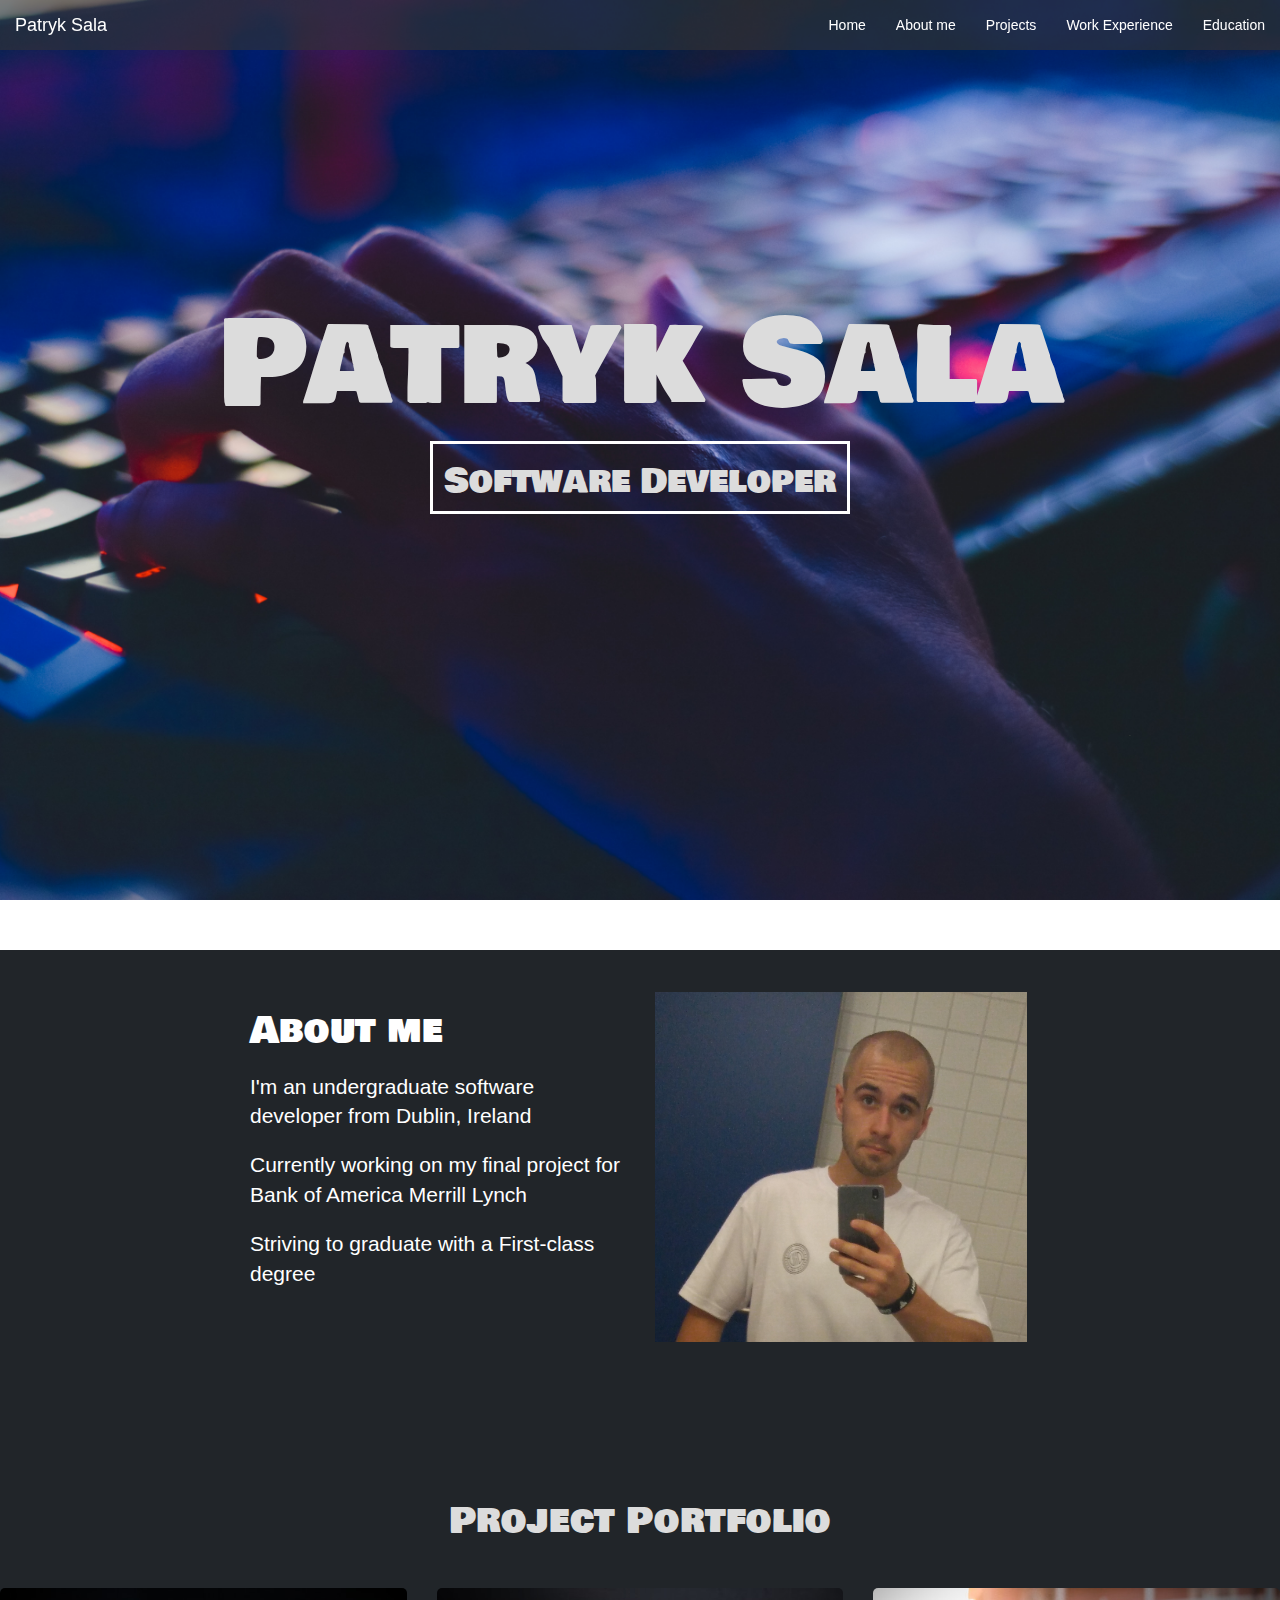
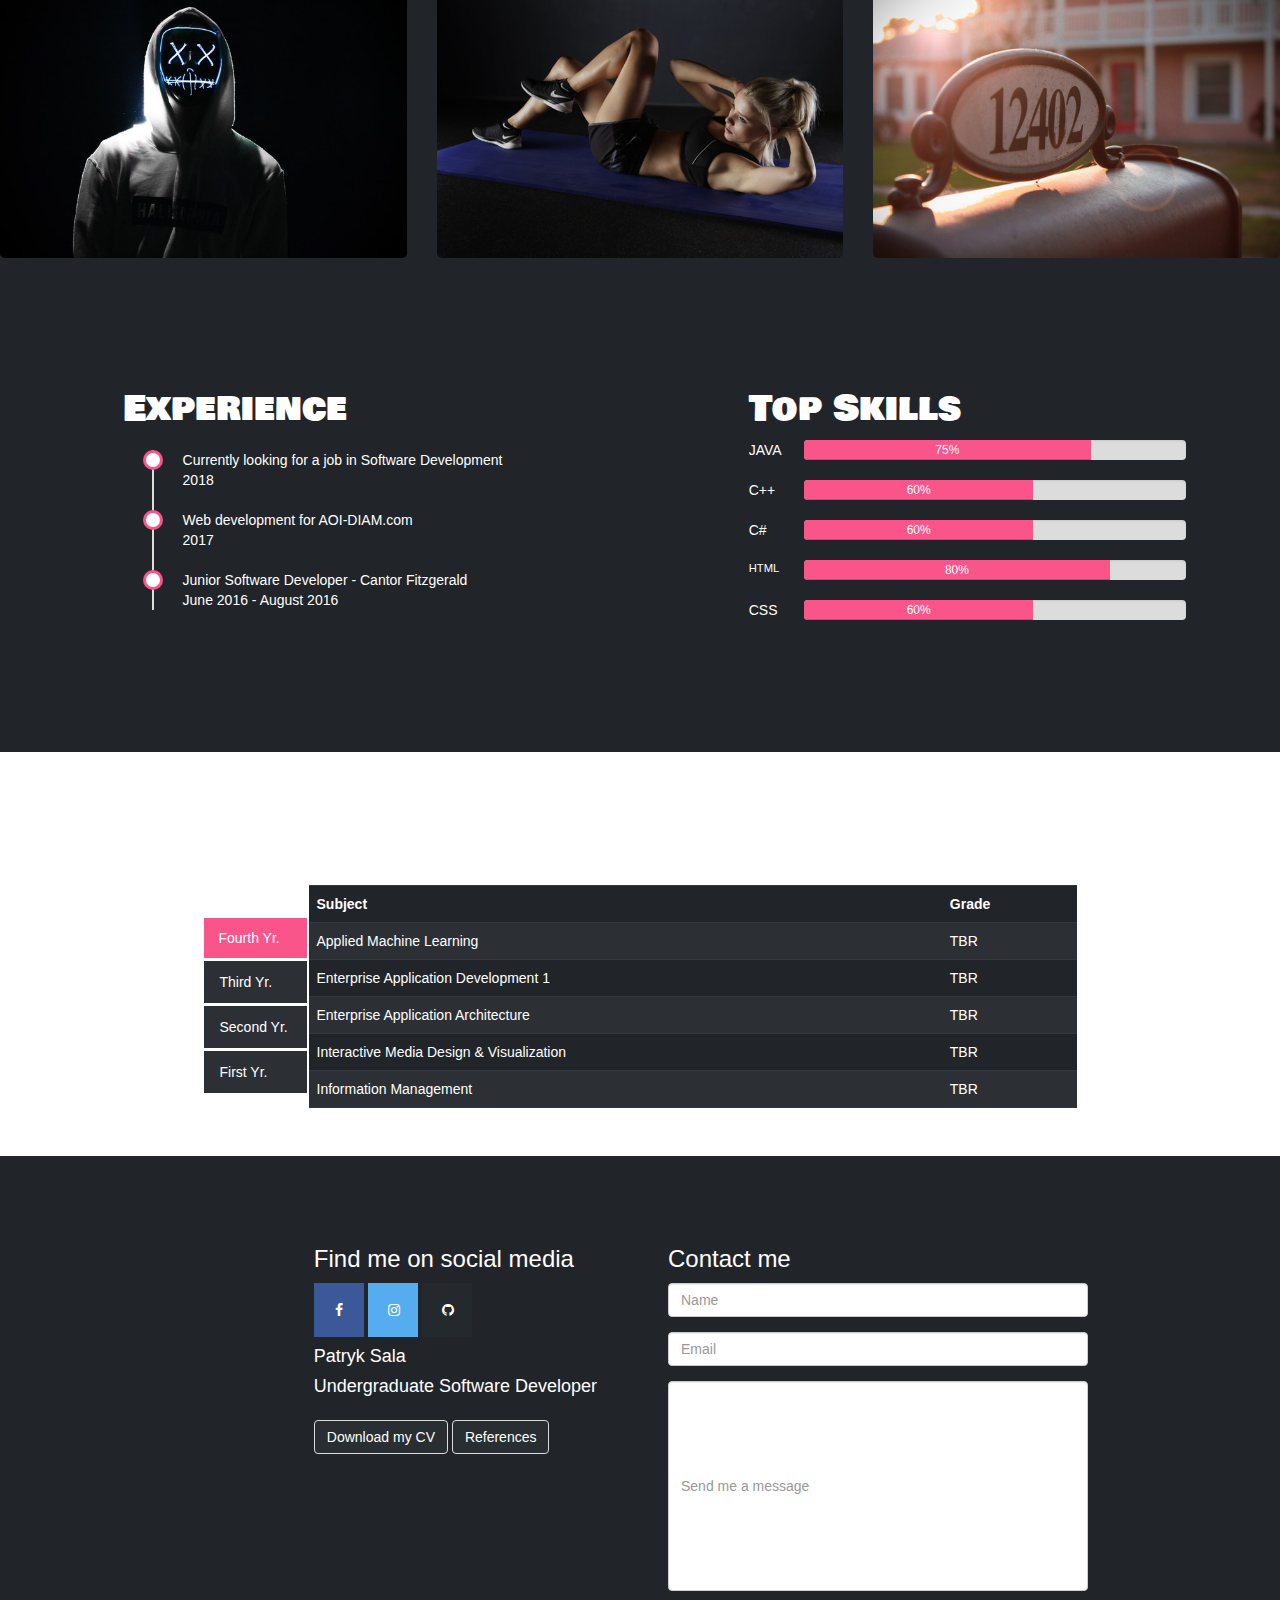
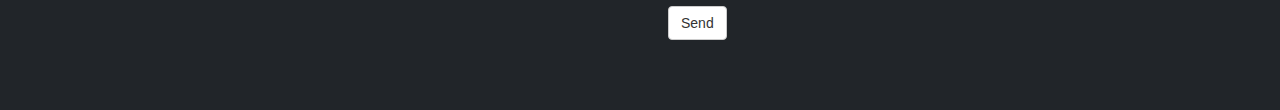
<file: index.html>
<!DOCTYPE html>
<html lang="en">

<head>
	<title>Patryk Sala - Software Developer</title>
	<meta charset="utf-8">
	<meta name="viewport" content="width=device-width, initial-scale=1">
	<link rel="stylesheet" href="style.css">
	<link rel="stylesheet" href="https://cdnjs.cloudflare.com/ajax/libs/font-awesome/4.7.0/css/font-awesome.min.css">
	<link rel="stylesheet" href="https://maxcdn.bootstrapcdn.com/bootstrap/3.3.7/css/bootstrap.min.css">
	<link href='https://fonts.googleapis.com/css?family=Bowlby One SC' rel='stylesheet'>
	<script src="https://ajax.googleapis.com/ajax/libs/jquery/3.2.1/jquery.min.js"></script>
	<script src="https://maxcdn.bootstrapcdn.com/bootstrap/3.3.7/js/bootstrap.min.js"></script>	
	<script type="text/javascript" src="myscripts.js"></script>
</head>

<body data-spy="scroll">
	<div id="headS">
		<nav class="navbar navbar-inverse navbar-fixed-top" id="mynav">
			<div class="container-fluid">
				<div class="navbar-header">
					<button type="button" class="navbar-toggle btn-sm" data-toggle="collapse" data-target="#myNavbar">
						<span class="icon-bar"></span>
						<span class="icon-bar"></span>
						<span class="icon-bar"></span>
					</button>
					<a class="navbar-brand" id="nameS" href="#">Patryk Sala</a>
				</div>

				<div class="collapse navbar-collapse" id="myNavbar">
					<ul class="nav navbar-nav navbar-right">
						<li><a href="#">Home</a></li>
						<li><a href="#abm">About me</a></li>
						<li><a href="#portf">Projects</a></li>
						<li><a href="#workexpOut">Work Experience</a></li>
						<li><a href="#edu">Education</a></li>
						<li> 
							
						</li>
					</ul>
				</div>
			</div>
		</nav>

		<div class="row">
			<div class="col-lg-12 text-center">

				<div id="intro">
					<h1> Patryk Sala</h1>
				</div>

				<div id="intro2">
					<h2> Software Developer</h2>
				</div>

			</div>
		</div>
	</div>


	<div class="row" id="abm">
		<div id="abmSc">
			<div class="col-lg-6 col-sm-6  col-xs-12 col-md-6">
				<div id="abmTxt">
					<h1> About me</h1>
					<h2 class="lead"> I'm an undergraduate software developer from Dublin, Ireland </h2>
					<p class="lead"> Currently working on my final project for Bank of America Merrill Lynch</p>
					<p class="lead"> Striving to graduate with a First-class degree </p>
				</div>

			</div>

			<div class="col-lg-6 col-sm-6 col-md-6 col-xs-12">
				<img src="imgs/ja.png" class="img-responsive" alt="Patryk">
			</div>
		</div>

	</div>

	<div class="row" id="portf">
		<h1 class="text-center"> Project Portfolio</h1>
		<div id="portSc">
			<div class="col-lg-4 col-md-4 col-sm-12">

				<img id="botImg" src="imgs/pexels-photo-1482476.jpeg" onclick="popsup('botMod', 'botImg', 'botText')" class="img-responsive"
				 alt="botproject">

				<div id="botMod" class="modal" onclick="closeMod()">
					<div class="modIn">
						<span class="close" onclick="closeMod()">&times;</span>
						<h1 class="model-content" id="botText"> NLP Mortgage Chat Bot</h1>
						<img src="imgs/pexels-photo-1482476.jpeg" class="img-responsive">
						<h3> This app will let advise you on mortgages available within a bank!<h3>
						<h4> This project is under construction </h4>
					</div> 
					

				</div>

			</div>

			<div class="col-lg-4 col-md-4 col-sm-12">

				<img id="fitImg" src="imgs/pexels-photo-416778.jpeg" onclick="popsup('fitMod', 'fitImg', 'fitText')" class="img-responsive"
				 alt="fitproject">

				<div id="fitMod" class="modal" onclick="closeMod()">
					<div class="modIn">
						<span class="close" onclick="closeMod()">&times;</span>
						<h1 class="model-content" id="botText"> Diet Generator App</h1>
						<img src="imgs/pexels-photo-416778.jpeg" class="img-responsive">
						<h3> This app was created for people who are new to fitness, and aren't sure how to go about their diet </h3>
						
					</div> 
				</div>

			</div>

			<div class="col-lg-4 col-md-4 col-sm-12">
				<img src="imgs/pexels-photo-1046403.jpeg" id="courierImg" class="img-responsive" alt="courierproject" onclick="popsup('courierMod', 'courierImg', 'courierText')">

				<div id="courierMod" class="modal" onclick="closeMod()">
					<div class="modIn">
						<span class="close" onclick="closeMod()">&times;</span>
						<h1 class="model-content" id="botText"> Courier command-line system</h1>
						<img src="imgs/pexels-photo-1046403.jpeg" class="img-responsive">
						<h3> This is a simple command-line courier system written in Java </h3>
					</div> 
				</div>
			</div>
		</div>
	</div>



	<div class="row" id="workexpOut">

		<div class="col-lg-6 col-md-6 col-sm-6" id="workexp">
			<div id="exps">
				<h1> Experience</h1>
				<ul class="timeline">
					<li>
						<p>Currently looking for a job in Software Development<p>
						<p>2018</p>
					</li>

					<li>
						<p>Web development for AOI-DIAM.com</p>
						<p>2017</p>
						
					</li>

					<li>
						<p>Junior Software Developer - Cantor Fitzgerald</p>
						<p>June 2016 - August 2016</p>
						
					</li>
				</ul>
			</div>


		</div>

		<div class="col-lg-6 col-md-6 col-sm-6">
			<div id="skills">
				<h1> Top Skills</h1>
				<div class="mySkill">
					<div class="skillTitl">
						<p>JAVA</p>
					</div>
					<div class="progress">
						<div class="progress-bar" role="progressbar" style="width: 75%" aria-valuenow="100" aria-valuemin="0"
						 aria-valuemax="100">
							<p> 75%</p>
						</div>
					</div>
				</div>

				<div class="mySkill">
					<div class="skillTitl">
						<p>C++</p>
					</div>
					<div class="progress">
						<div class="progress-bar" role="progressbar" style="width: 60%" aria-valuenow="100" aria-valuemin="0"
						 aria-valuemax="100">
							<p> 60%</p>
						</div>
					</div>
				</div>

				<div class="mySkill">
					<div class="skillTitl">
						<p>C#</p>
					</div>
					<div class="progress">
						<div class="progress-bar" role="progressbar" style="width: 60%" aria-valuenow="100" aria-valuemin="0"
						 aria-valuemax="100">
							<p> 60%</p>
						</div>
					</div>
				</div>

				<div class="mySkill">
					<div class="skillTitl" id="htmlskill">
						<p>HTML</p>
					</div>
					<div class="progress">
						<div class="progress-bar" role="progressbar" style="width: 80%" aria-valuenow="100" aria-valuemin="0"
						 aria-valuemax="100">
							<p> 80%</p>
						</div>
					</div>
				</div>

				<div class="mySkill">
					<div class="skillTitl">
						<p>CSS</p>
					</div>
					<div class="progress">
						<div class="progress-bar" role="progressbar" style="width: 60%" aria-valuenow="100" aria-valuemin="0"
						 aria-valuemax="100">
							<p> 60%</p>
						</div>
					</div>
				</div>
			</div>
		</div>
	</div>
	<div id="lastSec">
		<div class="row" id="edu">
			<h1 class="text-center"> Education</h1>
			<div class="col-lg-12 col-sm-12 col-md-12" id="eduInn">

				<div id="eduToggs">
					<ul class="nav nav-tabs">
						<li class="active"><a href="#4y" data-toggle="tab">Fourth Yr.</a></li>
						<li><a href="#3y" data-toggle="tab">Third Yr.</a></li>
						<li><a href="#2y" data-toggle="tab">Second Yr.</a></li>
						<li><a href="#1y" data-toggle="tab">First Yr.</a></li>
					</ul>
				</div>

				<div id="eduTab">
					<div class="tab-content clearfix">
						<div class="tab-pane active" id="4y">
							<table class="table table-striped table-dark">
								<thead>
									<tr>
										<th>Subject</th>
										<th>Grade</th>
									</tr>
								</thead>
								<tbody>
									<tr>
										<td>Applied Machine Learning</td>
										<td>TBR</td>
									</tr>
									<tr>
										<td>Enterprise Application Development 1</td>
										<td>TBR</td>
									</tr>
									<tr>
										<td>Enterprise Application Architecture</td>
										<td>TBR</td>
									</tr>
									<tr>
										<td>Interactive Media Design & Visualization</td>
										<td>TBR</td>
									</tr>
									<tr>
										<td>Information Management</td>
										<td>TBR</td>
									</tr>
								</tbody>
							</table>
						</div>

						<div class="tab-pane" id="3y">
							<table class="table table-striped">
								<thead>
									<tr>
										<th>Subject</th>
										<th>Grade</th>
									</tr>
								</thead>
								<tbody>
									<tr>
										<td>Web Application Development</td>
										<td>C</td>
									</tr>
									<tr>
										<td>Operating Systems</td>
										<td>B</td>
									</tr>
									<tr>
										<td>Cloud Services & Distributed Computing</td>
										<td>B-</td>
									</tr>
									<tr>
										<td>Advanced Database</td>
										<td>B-</td>
									</tr>
									<tr>
										<td>Data Structures & Algorithms</td>
										<td>B+</td>
									</tr>
									<tr>
										<td>Data Analysis</td>
										<td>B-</td>
									</tr>
								</tbody>
							</table>
						</div>

						<div class="tab-pane" id="2y">
							<table class="table table-striped">
								<thead>
									<tr>
										<th>Subject</th>
										<th>Grade</th>
									</tr>
								</thead>
								<tbody>
									<tr>
										<td>Software Development 4</td>
										<td>B+</td>
									</tr>
									<tr>
										<td>Project</td>
										<td>C+</td>
									</tr>
									<tr>
										<td>Networking 2</td>
										<td>A</td>
									</tr>
									<tr>
										<td>Management Science</td>
										<td>B+</td>
									</tr>
									<tr>
										<td>Object Oriented Analysis & Design</td>
										<td>C</td>
									</tr>
									<tr>
										<td>Information Security</td>
										<td>B+</td>
									</tr>
									<tr>
										<td>Software Development 3</td>
										<td>A</td>
									</tr>
									<tr>
										<td>Software Quality Assurance & Testing</td>
										<td>B+</td>
									</tr>
									<tr>
										<td>Networking 1</td>
										<td>A</td>
									</tr>
									<tr>
										<td>Database Design & Programming</td>
										<td>B+</td>
									</tr>
									<tr>
										<td>Discrete Mathematics 2</td>
										<td>A</td>
									</tr>
									<tr>
										<td>Web and Mobile Design & Developlment</td>
										<td>B</td>
									</tr>
								</tbody>
							</table>
						</div>

						<div class="tab-pane" id="1y">
							<table class="table table-striped">
								<thead>
									<tr>
										<th>Subject</th>
										<th>Grade</th>
									</tr>
								</thead>
								<tbody>
									<tr>
										<td>Software Development 2</td>
										<td>A</td>
									</tr>
									<tr>
										<td>Object Oriented System Analysis</td>
										<td>B</td>
									</tr>
									<tr>
										<td>Social Media Communications</td>
										<td>B+</td>
									</tr>
									<tr>
										<td>Statistics</td>
										<td>A</td>
									</tr>
									<tr>
										<td>Database Fundamentals</td>
										<td>A</td>
									</tr>
									<tr>
										<td>Operating System Fundamentals</td>
										<td>A</td>
									</tr>
									<tr>
										<td>Software Development 1</td>
										<td>A</td>
									</tr>
									<tr>
										<td>Computer Architecture</td>
										<td>A</td>
									</tr>
									<tr>
										<td>Fundamentals of Interface & Web</td>
										<td>B</td>
									</tr>
									<tr>
										<td>Business & Information Systems</td>
										<td>C+</td>
									</tr>
									<tr>
										<td>Discrete Mathematics 1</td>
										<td>B+</td>
									</tr>
									<tr>
										<td>Learning to Learn</td>
										<td>B+</td>
									</tr>
								</tbody>
							</table>
						</div>
					</div>
				</div>

			</div>
		</div>

		<div class="row" >
			<div id="contactMeSocial">
				
				<div class="col-lg-6 col-md-6 col-xs-12">
					<div id="smedia">
						<h3> Find me on social media </h3>
						<a href="#" class="fa fa-facebook"></a>
						<a href="#" class="fa fa-instagram"></a>
						<a href="#" class="fa fa-github"></a>

						<h4> Patryk Sala</h4>
						<h4> Undergraduate Software Developer</h4>
						<button class="btn" id="cvbtn"> Download my CV </button>

						<a href="references.html" class="btn" id="refbtn"
							role="button" aria-pressed="true">References</a>
					</div>


					
				</div>

				<div class="col-lg-6 col-md-6 col-xs-12" id="cmDiv"> 
					<h3> Contact me </h3>
					<form id="cmForm" onsubmit="emailSucc();return false;" method="POST">
						<div class="form-group">
    						<input type="name" class="form-control" id="name" placeholder="Name">
						</div>
						<div class="form-group ">
	
							<input type="email" class="form-control" id="email" placeholder="Email">
						</div>
						<div class="form-group col-lg-12">
	
							<input type="message" class="form-control" id="message" placeholder="Send me a message">
						</div>
							
						<button type="submit" class="btn btn-default">Send</button>
						<div class="alert alert-success" id="emailSuccAl">
							<p> Your message was sent, thank you! </p>
						</div>
					</form>
			
				</div>

			</div>
		</div>
	</div>
</body>

</html>
</file>
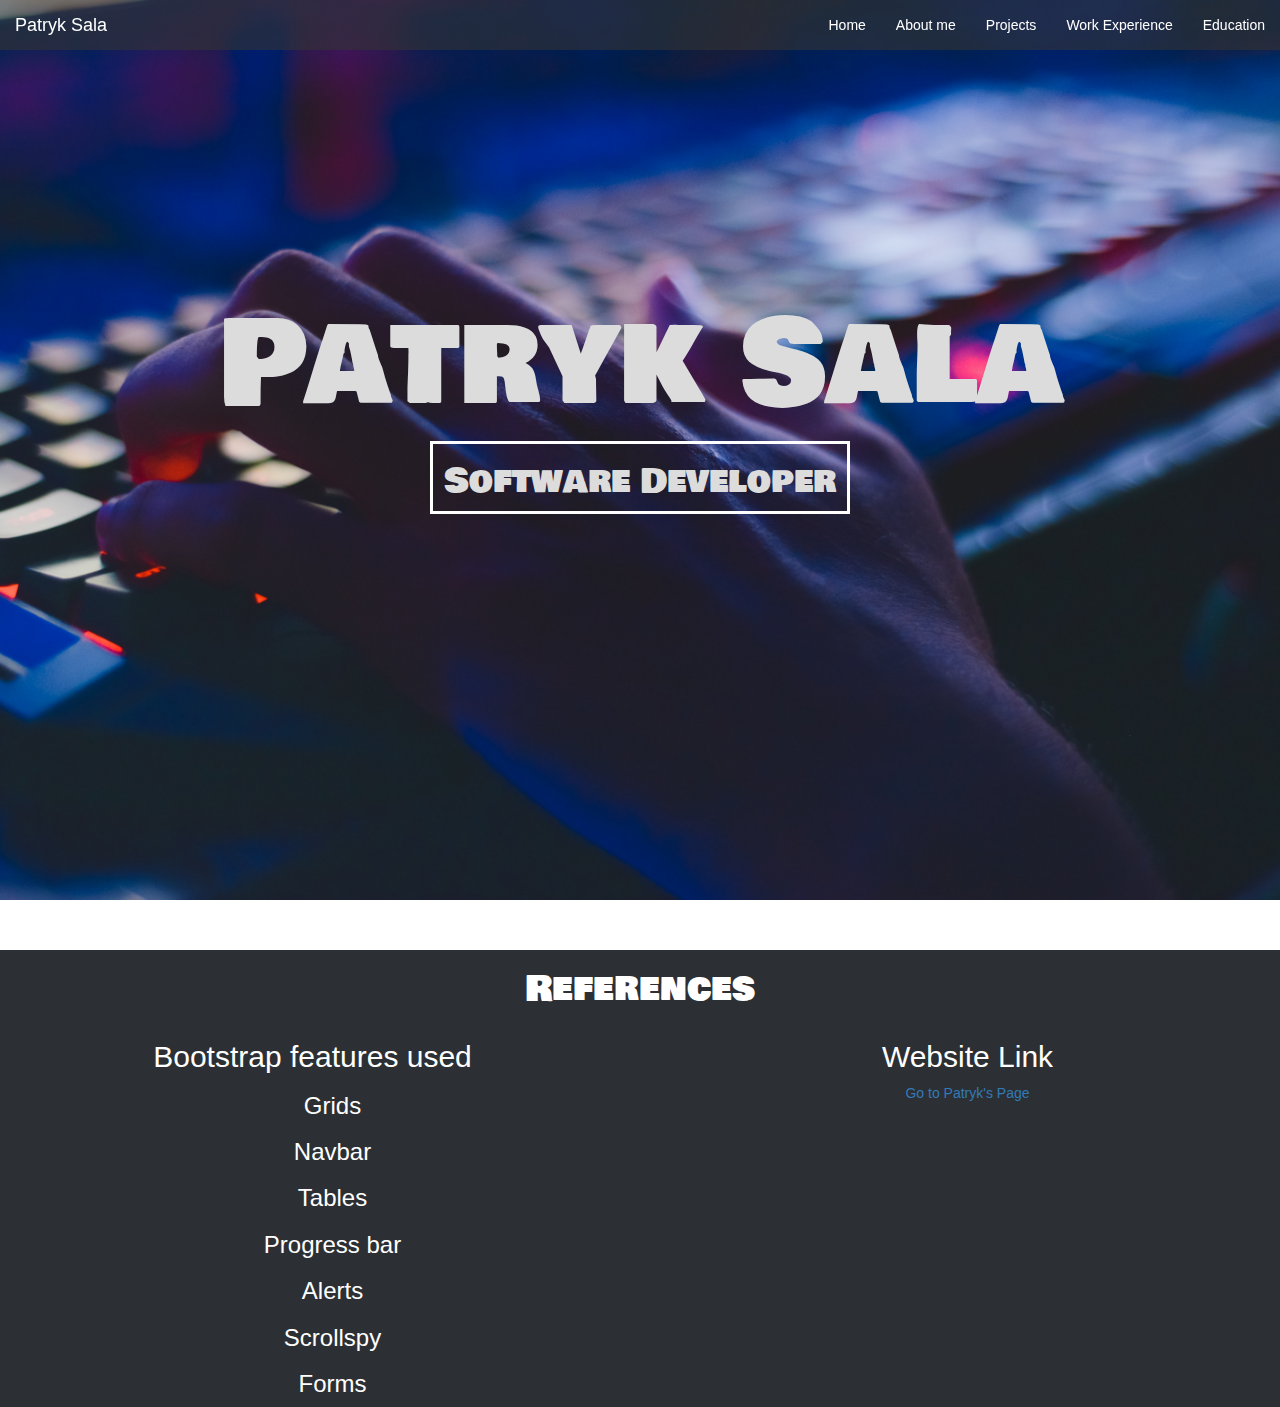
<file: references.html>
<!DOCTYPE html>
<html lang="en">

<head>
	<title>Patryk Sala - Software Developer</title>
	<meta charset="utf-8">
	<meta name="viewport" content="width=device-width, initial-scale=1">
	<link rel="stylesheet" href="style.css">
	<link rel="stylesheet" href="https://cdnjs.cloudflare.com/ajax/libs/font-awesome/4.7.0/css/font-awesome.min.css">
	<link rel="stylesheet" href="https://maxcdn.bootstrapcdn.com/bootstrap/3.3.7/css/bootstrap.min.css">
	<link href='https://fonts.googleapis.com/css?family=Bowlby One SC' rel='stylesheet'>
	<script src="https://ajax.googleapis.com/ajax/libs/jquery/3.2.1/jquery.min.js"></script>
	<script src="https://maxcdn.bootstrapcdn.com/bootstrap/3.3.7/js/bootstrap.min.js"></script>	
	<script type="text/javascript" src="myscripts.js"></script>
</head>

<body data-spy="scroll">
	<div id="headS">
		<nav class="navbar navbar-inverse navbar-fixed-top" id="mynav">
			<div class="container-fluid">
				<div class="navbar-header">
					<button type="button" class="navbar-toggle btn-sm" data-toggle="collapse" data-target="#myNavbar">
						<span class="icon-bar"></span>
						<span class="icon-bar"></span>
						<span class="icon-bar"></span>
					</button>
					<a class="navbar-brand" id="nameS" href="#">Patryk Sala</a>
				</div>

				<div class="collapse navbar-collapse" id="myNavbar">
					<ul class="nav navbar-nav navbar-right">
						<li><a href="index.html">Home</a></li>
						<li><a href="index.html#abm">About me</a></li>
						<li><a href="index.html#portf">Projects</a></li>
						<li><a href="index.html#workexpOut">Work Experience</a></li>
						<li><a href="index.html#edu">Education</a></li>
					</ul>
				</div>
			</div>
		</nav>

        <div class="row">
			<div class="col-lg-12 text-center">

				<div id="intro">
					<h1> Patryk Sala</h1>
				</div>

				<div id="intro2">
					<h2> Software Developer</h2>
				</div>

			</div>
		</div>
    </div>


    <div class="row" id="refrow">
        <h1> References </h1>
        <div class="col-lg-6" id="bootfet">
            <h2> Bootstrap features used </h2>
            <ul class="text-center">
                <li> <h3>Grids</h3></li>
                <li><h3> Navbar</h3></li>
                <li><h3> Tables</h3></li>
                <li><h3> Progress bar</h3></li>
                <li><h3> Alerts</h3></li>
                <li><h3> Scrollspy</h3></li>
                <li><h3> Forms</h3></li>
            </ul>
        </div>

        <div class="col-lg-6">
            <h2> Website Link</h2>
            <a href="https://imdca2.azurewebsites.net/"> Go to Patryk's Page </a>
        </div>


    </div>
    

</body>
</html
</file>
<file: style.css>
#headS {
    background-image: url("imgs/action-blur-close-up-735911.jpg");
    height: 950px; /* You must set a specified height */
    background-position: center; /* Center the image */
    background-repeat: no-repeat; /* Do not repeat the image */
    background-size: cover; /* Resize the background image to cover the entire container */
    background-attachment: fixed;
}

html, body {
    max-width: 100%;
    overflow-x: hidden;
    
}

body h1{
    font-family: 'Bowlby One SC';
 }


 .stylish-input-group .input-group-addon{
    background: white !important; 
}
.stylish-input-group .form-control{
	border-right:0; 
	box-shadow:0 0 0; 
	border-color:#ccc;
}
.stylish-input-group button{
    border:0;
    background:transparent;
}




#nameS{
    color: white !important;
}

#mynav{
    margin-bottom: 0;
    background-color: rgba(51, 51, 51, 0.6);
    border: rgba(51, 51, 51, 0.6);
}

#mynav li a{
    color: white;
    font-weight: 500;
}

#mynav li a:hover{
    color: #F9558A;
    font-weight: 500;
}

#intro {
    padding-top: 20em;
}

#intro h1 {
    
    color: #dcdcdc;
    font-family: 'Bowlby One SC';font-size: 8.5em;
}
#intro2 h2 {
    color: #dcdcdc;
    font-family: 'Bowlby One SC';font-size: 2.4em;
    
    
}

#intro2  {
   border: 3px solid white;
    width: 30em;
    display: inline-block;
}

#abm {
    padding-top: 3em;
    background-color: #212529;
    height: auto;
    padding-bottom: 2em;
    color: white;
}

#abmTxt {
    width: 60%;
    margin-left: auto;
    margin-right: auto;
    color: white;
    float:right;
}

#abmSc img{
    height: 25em;
    display: block;
}

#emailSuccAl {
    display: none;
}




#lastSec {
    height: auto;
    background-image: url("imgs/computer-dark-design-777001.jpg");
    background-position: center; /* Center the image */
    background-repeat: no-repeat; /* Do not repeat the image */
    background-size: cover; /* Resize the background image to cover the entire container */
    background-attachment: fixed;
}

#eduInn {
    display: flex;
    align-items: center;
    padding-top: 2em;
    padding-bottom: 2em;
}

.nav-tabs>li {
    float: initial !important;
    width: 7.5em;
    padding-bottom: 0.3em;
}

.nav-tabs>li>a {
    border-radius: 0 !important;
}

.nav.nav-tabs a {
    background-color: #2C3034;
    color: white;
}

.nav-tabs>li.active>a, 
.nav-tabs>li>a:focus, 
.nav-tabs>li>a:hover {
    background-color: #F9558A !important;
    color: white !important;
    border: initial !important;
}

#eduTab {
    display: block;
    margin-right:auto;
    width: 60%;
    color: white;

}

#eduToggs {
    margin-left: auto;
}

#edu h1{
    color: white;
    padding-top: 1em;
}

.nav-tabs {
    border-bottom: initial !important;
}



#portf {
    padding-top: 8em;
    color: #dcdcdc;
    background-color: #212529;
}

#portf h1{
    padding-bottom: 1em;
}



#workexp {
    display: flex;
    justify-content: center;
    align-items: center; 
    color:white;
}

#workexpOut h1 {
    color:white;
}

#workexpOut {
    padding-top: 8em;
    background-color: #212529;
    padding-bottom: 8em;
}

ul.timeline {
    list-style-type: none;
    position: relative;
}
ul.timeline:before {
    content: ' ';
    background: #dcdcdc;
    display: inline-block;
    position: absolute;
    left: 29px;
    width: 2px;
    height: 100%;
    z-index: 400;
}
ul.timeline > li {
    margin: 20px 0;
    padding-left: 20px;
}
ul.timeline > li:before {
    content: ' ';
    background: white;
    display: inline-block;
    position: absolute;
    border-radius: 50%;
    border: 3px solid #F9558A;
    left: 20px;
    width: 20px;
    height: 20px;
    z-index: 400;
}


@media only screen and (max-width: 500px) {
    #intro h1 {
        font-size: 3.5em;
    }

    #intro2 h2 {
        font-size: 1.4em;
        
        
    }

    #intro2 {
        width: 17em;
        
    }

    #portf h1 {
        font-size: 2em;
    }

    #cmForm {
        width: 20em !important;
    }
}


@media only screen and (max-width: 767px) {

    #abmSc img {
        display: block;
        margin-left: auto;
        margin-right: auto;
        width: 90%;
    }
    
    #abmSc h3 {
        display: block;
        margin-left: auto;
        margin-right: auto;
        width: 90%;
        text-align: center;
    }

    #abmTxt {
        width: 100% !important;
        float: right;
        text-align: center;
    }

    #contactMeSocial > .col-lg-6, #contactMeSocial{
        display: block !important;
    }

    #cmDiv h3, #smedia h3 {
        display: block;
        margin-left: auto;
        margin-right: auto;
        text-align: center;
        padding-bottom: 1em;
    }

    #smedia {
        display: block;
        margin-left: auto;
        margin-right: auto;
        width: 90%;
        text-align: center;
    }

    #cmForm{
        display: block;
        margin-left: auto;
        margin-right: auto !important;
        width: 65%;
    }

    .modIn {
        height: auto !important;
    }

    #workexp h1, #skills h1{
        text-align: center;
    }

    #workexp {
        padding-bottom: 2em;
    }

   
    

}

@media only screen and (max-width: 992px) {
    #portSc img{
        display: block;
        margin-left: auto;
        margin-right: auto;
        width: 90%;
        height: 25em;
        padding-bottom: 1em;

    }
    #skills {
        
        display: block;
        margin-left: auto;
        margin-right: auto;
        width: 90%;
    }

    #abmSc h3 {
        display: block;
        margin-left: auto;
        margin-right: auto;
        width: 90%;
    }

    #portSc img{
        height: auto !important;
    }

    .modIn h1 {
        font-size: 1.5em;
    }
    .modIn h3 {
        font-size: 1.5em;
    }

    #smedia {
        padding-right: 0 !important;
       
    }

    .col-lg-6.col-md-6.col-xs-12 {
        padding-bottom: 0 !important;
    }

    #cmForm {
        margin-right: 1em;
    }




    
 
    
}

#abmSc h3 {
    display: block;
    margin-left: auto;
    margin-right: auto;
    width: 90%;
}


#botImg, #fitImg, #courierImg {
    border-radius: 5px;
    cursor: pointer;
    transition: 0.3s;
}

#botImg:hover, #fitImg:hover, #courierImg:hover {opacity: 0.5;}

/* The Modal (background) */
.modal {
    display: none; /* Hidden by default */
    position: fixed; /* Stay in place */
    z-index: 1; /* Sit on top */
    padding-top: 100px; /* Location of the box */
    left: 0;
    top: 0;
    width: 100%; /* Full width */
    height: 100%; /* Full height */
    overflow: auto; /* Enable scroll if needed */
    background-color: rgb(0,0,0); /* Fallback color */
    background-color: rgba(0,0,0,0.9); /* Black w/ opacity */
}

/* Modal Content (image) */
.modal-content {
    margin: auto;
    display: block;
    width: 80%;
    max-width: 700px;
}

/* Caption of Modal Image */
#caption {
    margin: auto;
    display: block;
    width: 80%;
    max-width: 700px;
    text-align: center;
    color: #ccc;
    padding: 10px 0;
    height: 150px;
}

/* Add Animation */
.modal-content, #caption {    
    -webkit-animation-name: zoom;
    -webkit-animation-duration: 0.6s;
    animation-name: zoom;
    animation-duration: 0.6s;
}

@-webkit-keyframes zoom {
    from {-webkit-transform:scale(0)} 
    to {-webkit-transform:scale(1)}
}

@keyframes zoom {
    from {transform:scale(0)} 
    to {transform:scale(1)}
}

/* The Close Button */
.close {
    position: absolute;
    top: 15px;
    right: 35px;
    color: #F9558A !important;
    font-size: 40px;
    font-weight: bold;
    transition: 0.3s;
}

.close:hover,
.close:focus {
    color: #bbb;
    text-decoration: none;
    cursor: pointer;
}

/* 100% Image Width on Smaller Screens */
@media only screen and (max-width: 700px){
    .modal-content {
        width: 100%;
    }
}

#skills {
    width: 70%;
    display: block;
    margin: 0 auto;
}

.mySkill {
    display:flex;
    flex-direction:row;
    justify-content: space-around;
    color: white;
}

.skillTitl {
    width: 2.8em;
    display:flex;
    flex-direction:column;
}

.progress {
    background-color: #dcdcdc !important;
    margin-left: 1.5em;
    width: 100%;
    display:flex;
    flex-direction:column;
}

.progress-bar {
    background-color: #F9558A !important;
}


.table-striped>tbody>tr:nth-of-type(odd){
    background-color: #2C3034 !important;
}

.table-striped>tbody>tr:nth-of-type(even) {
    background-color: #212529 !important;
}

.table>thead:first-child>tr:first-child>th {
    background-color: #212529;
}



.table > thead > tr > th,
.table > tbody > tr > th,
.table > tfoot > tr > th,
.table > thead > tr > td,
.table > tbody > tr > td,
.table > tfoot > tr > td {
  padding: 8px;
  line-height: 1.42857143;
  vertical-align: top;
  border-top: 1px solid #32383E !important;
  border-bottom: 1px solid #32383E !important;
}

/* Style inputs with type="text", select elements and textareas */
input[type=text], select, textarea {
    width: 100%; /* Full width */
    padding: 12px; /* Some padding */  
    border: 1px solid #ccc; /* Gray border */
    border-radius: 4px; /* Rounded borders */
    box-sizing: border-box; /* Make sure that padding and width stays in place */
    margin-top: 6px; /* Add a top margin */
    margin-bottom: 16px; /* Bottom margin */
    resize: vertical /* Allow the user to vertically resize the textarea (not horizontally) */
  }

  
  
  /* Style the submit button with a specific background color etc */
  input[type=submit] {
    background-color: #4CAF50;
    color: white;
    padding: 12px 20px;
    border: none;
    border-radius: 4px;
    cursor: pointer;
  }
  
  /* When moving the mouse over the submit button, add a darker green color */
  input[type=submit]:hover {
    background-color: #45a049;
  }
  
#contactMeSocial {   
    color: white;
    display:flex;
    flex-direction:row;
    justify-content: space-around;
}

#contactMeSocial > .col-lg-6 {
    background-color: #212529;
    display:flex;
    flex-direction:column;
    padding-bottom: 5em;
    padding-top: 5em;
}


#smedia {
   
    margin-left: auto;
    display:block;
    padding-right: 2em;
}

#cmDiv {
    padding-left: 2em;
}


#cmForm {
    margin-right: auto;
    display: block;
    width: 30em;
    
}


#message {
    height: 15em;
}

.form-group.col-lg-12 {
    padding-right: 0 !important;
    padding-left: 0 !important;
}

#cmForm {
    color: white;
}


#cmForm>input, #cmForm>textarea{
    background-color: #dcdcdc !important;
    color: black;
}

.fa {
    padding: 20px;
    font-size: 30px;
    width: 50px;
    text-align: center;
    text-decoration: none;
  }

  /* Add a hover effect if you want */
.fa:hover {
    opacity: 0.7;
  }
  
  /* Set a specific color for each brand */
  
  /* Facebook */
  .fa-facebook {
    background: #3B5998;
    color: white;
  }
  
  /* Twitter */
  .fa-instagram {
    background: #55ACEE;
    color: white;
  }

  .fa-github {
    background: #24292e;
    color: white;
  }

#exps p {
    margin: 0 0 0 0 !important;
}

.modIn {
    display: block;
    margin-left: auto;
    margin-right: auto;
    width: 80%;
    text-align: center;
}

.modIn img {
    margin-left: auto;
    margin-right: auto;
}

#refrow {
    background-color: #2C3034;
    color: white;
    text-align: center;
}

#bootfet > ul {
    list-style-type: none;
}

#cvbtn {
}

#cvbtn, #refbtn {
    background-color: rgba(44, 48, 52, 0.822);
    border: 1px solid #dcdcdc;
    margin-top: 1em;
}

#cvbtn:hover, #refbtn:hover {
    color: #F9558A !important;
}

#refbtn {
    color: white !important;
}

#htmlskill p {
    font-size: 0.8em;
}
</file>
